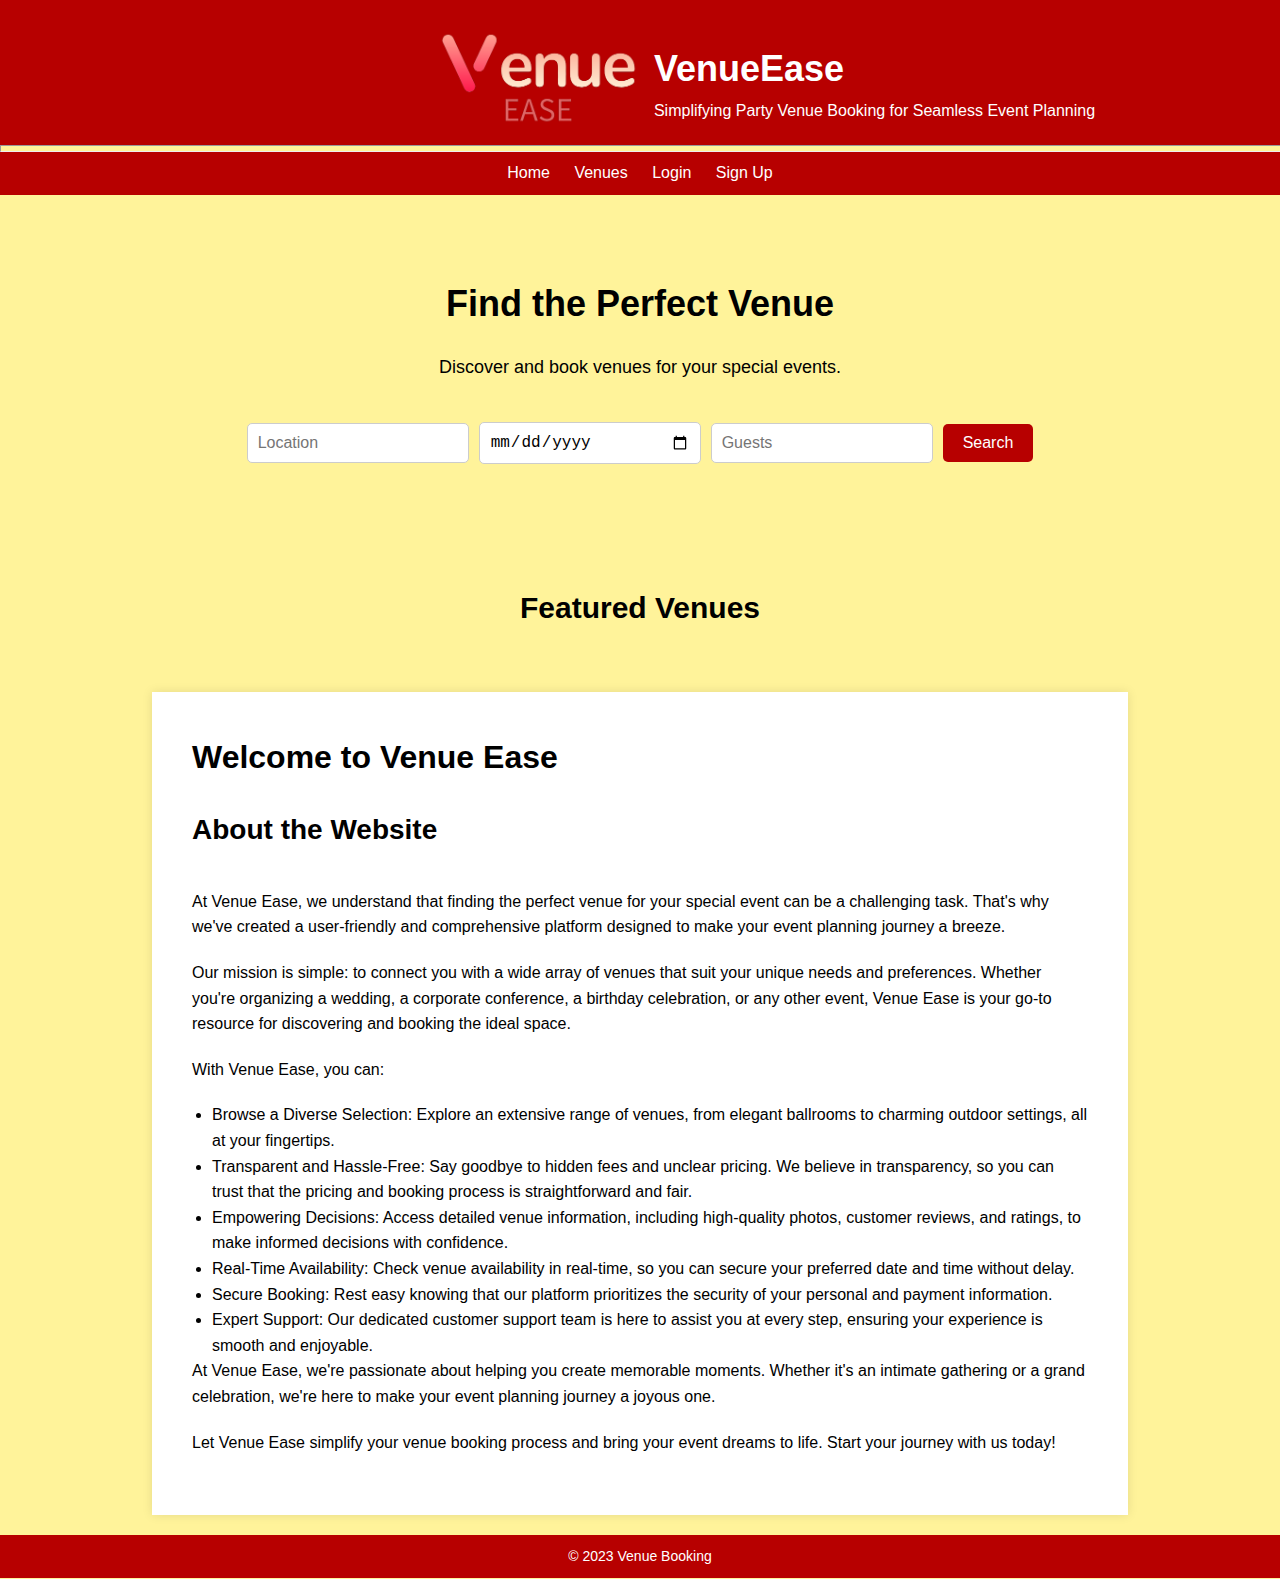
<file: LSM project/index.html>
<!DOCTYPE html>
<html lang="en">
<head>
    <meta charset="UTF-8">
    <meta name="viewport" content="width=device-width, initial-scale=1.0">
    <link rel="stylesheet" href="index.css">
    <title>Venue Ease</title>
</head>
<body>
    <header>
        <div class="logo">
            <img src="logo1-bg.png">
            <div>
                <h1>VenueEase</h1>
                <h4>Simplifying Party Venue Booking for Seamless Event Planning</h4>
            </div>
        </div>
        <hr>
        <nav>
            <ul>
                <li><a href="home.html">Home</a></li>
                <li><a href="venues.html">Venues</a></li>
                <li><a href="login.html">Login</a></li>
                <li><a href="signup.html">Sign Up</a></li>
            </ul>
        </nav>
    </header>
    
    <div class="hero">
        <h2>Find the Perfect Venue</h2>
        <p>Discover and book venues for your special events.</p>
        <form id="show">
            <input type="text" id="locationInput" placeholder="Location" required>
            <input type="date" id="dateInput" placeholder="Date" required>
            <input type="number" id="capacityInput" placeholder="Guests" required>
            <button type="submit">Search</button>
        </form>
    </div>

    <div class="featured-venues">
        <h2>Featured Venues</h2>
        <div id="get"></div>
    </div>

    <div class="intro">
        <h1>Welcome to Venue Ease</h1><br>
        <h2>About the Website</h2><br>
        <p>At Venue Ease, we understand that finding the perfect venue for your special event can be a challenging task. That's why we've created a user-friendly and comprehensive platform designed to make your event planning journey a breeze.</p>

        <p>Our mission is simple: to connect you with a wide array of venues that suit your unique needs and preferences. Whether you're organizing a wedding, a corporate conference, a birthday celebration, or any other event, Venue Ease is your go-to resource for discovering and booking the ideal space.</p>

        <p>With Venue Ease, you can:</p>
        <ul>
            <li>Browse a Diverse Selection: Explore an extensive range of venues, from elegant ballrooms to charming outdoor settings, all at your fingertips.</li>
            <li>Transparent and Hassle-Free: Say goodbye to hidden fees and unclear pricing. We believe in transparency, so you can trust that the pricing and booking process is straightforward and fair.</li>
            <li>Empowering Decisions: Access detailed venue information, including high-quality photos, customer reviews, and ratings, to make informed decisions with confidence.</li>
            <li>Real-Time Availability: Check venue availability in real-time, so you can secure your preferred date and time without delay.</li>
            <li>Secure Booking: Rest easy knowing that our platform prioritizes the security of your personal and payment information.</li>
            <li>Expert Support: Our dedicated customer support team is here to assist you at every step, ensuring your experience is smooth and enjoyable.</li>
        </ul>

        <p>At Venue Ease, we're passionate about helping you create memorable moments. Whether it's an intimate gathering or a grand celebration, we're here to make your event planning journey a joyous one.</p>

        <p>Let Venue Ease simplify your venue booking process and bring your event dreams to life. Start your journey with us today!</p>
    </div>

    <footer>
        <p>&copy; 2023 Venue Booking</p>
    </footer>
    <script>
        function showContent(event) {
            event.preventDefault();
            const capacity = document.getElementById("capacityInput").value;
            const price=50000+capacity*50;
            const location = document.getElementById("locationInput").value;
            const dateInput = document.getElementById("dateInput").value;
            const dateParts = dateInput.split('-');
            const date = `${dateParts[2]}-${dateParts[1]}-${dateParts[0]}`;
            const contentDiv = document.createElement("div");
            contentDiv.innerHTML = `<h3>Venue Name</h3>
                                    <img src="https://media.weddingz.in/images/ff5511dca7abe120d74c264b81a11cea/top-large-capacity-wedding-venues-in-mumbai-for-your-big-fat-indian-wedding.jpg">
                                    <p><b>Description of Venue</b>: Experience elegance and versatility at our stunning venue. Ideal for weddings, corporate events, and more.</p>
                                    <p><b>Location</b>: ${location}</p>
                                    <p><b>Capacity</b>: ${capacity} guests</p>
                                    <p><b>Price</b>: rs.${price}</p>
                                    <p><b>Avaliable for this date</b>: ${date}</p>
                                    <p><b>Phone Number</b>: 968-565-8984</p>`;
            const contentContainer = document.getElementById("get");
            contentContainer.innerHTML = '';
            contentContainer.appendChild(contentDiv);
        }
        const showContentButton = document.getElementById("show");
        showContentButton.addEventListener("submit", showContent);
    </script>
</body>
</html>
</file>
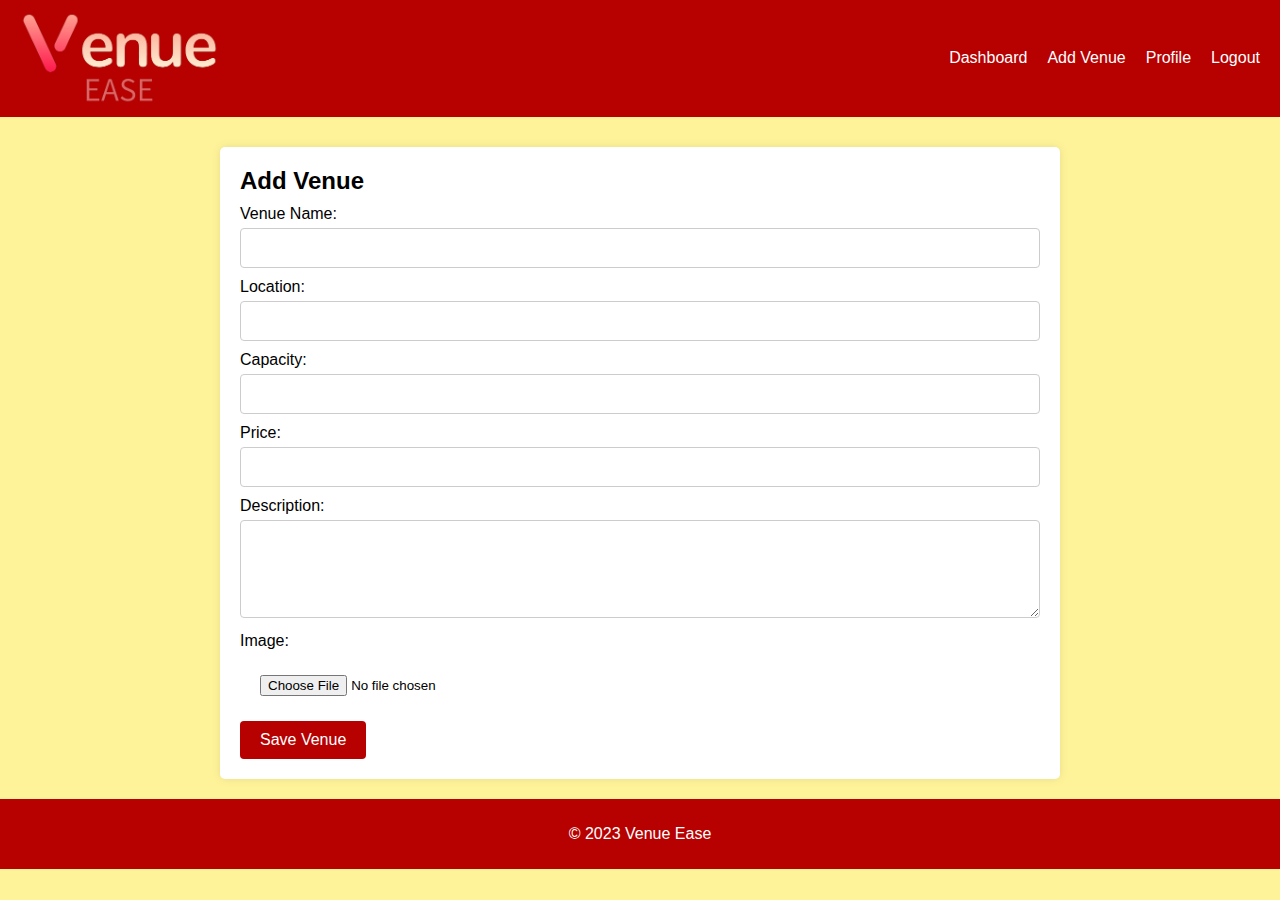
<file: LSM project/add_venue.html>
<!DOCTYPE html>
<html lang="en">
<head>
    <meta charset="UTF-8">
    <meta name="viewport" content="width=device-width, initial-scale=1.0">
    <link rel="stylesheet" href="add_venue.css">
    <title>Add Venue - Venue Ease</title>
</head>
<body>
    <header>
        <img src="logo1-bg.png">
        <nav>
            <ul>
                <li><a href="owner.html">Dashboard</a></li>
                <li><a href="add_venue.html">Add Venue</a></li>
                <li><a href="o_profile.html">Profile</a></li>
                <li><a href="logout.html">Logout</a></li>
            </ul>
        </nav>
    </header>

    <p id="vid"></p>
    
    <div class="venue-form">
        <h2>Add Venue</h2>
        
        <form id="venue-form" method="post" enctype="multipart/form-data">
            <label for="venue-name">Venue Name:</label>
            <input type="text" id="venue-name" name="venue-name" required>

            <label for="location">Location:</label>
            <input type="text" id="location" name="location" required>

            <label for="capacity">Capacity:</label>
            <input type="number" id="capacity" name="capacity" required>

            <label for="price">Price:</label>
            <input type="text" id="price" name="price" required>

            <label for="description">Description:</label>
            <textarea id="description" name="description" rows="4" required></textarea>

            <label for="image">Image:</label>
            <input type="file" id="image" name="image" accept="image/*" required><br>

            <button type="submit">Save Venue</button>
        </form>
    </div>
    <script>
        document.getElementById("venue-form").addEventListener("submit", function (event) {
            event.preventDefault();
            document.getElementById("vid").innerHTML = "Venue added successfully!";
        });
    </script>
    <footer>
        <p>&copy; 2023 Venue Ease</p>
    </footer>
</body>
</html>
</file>
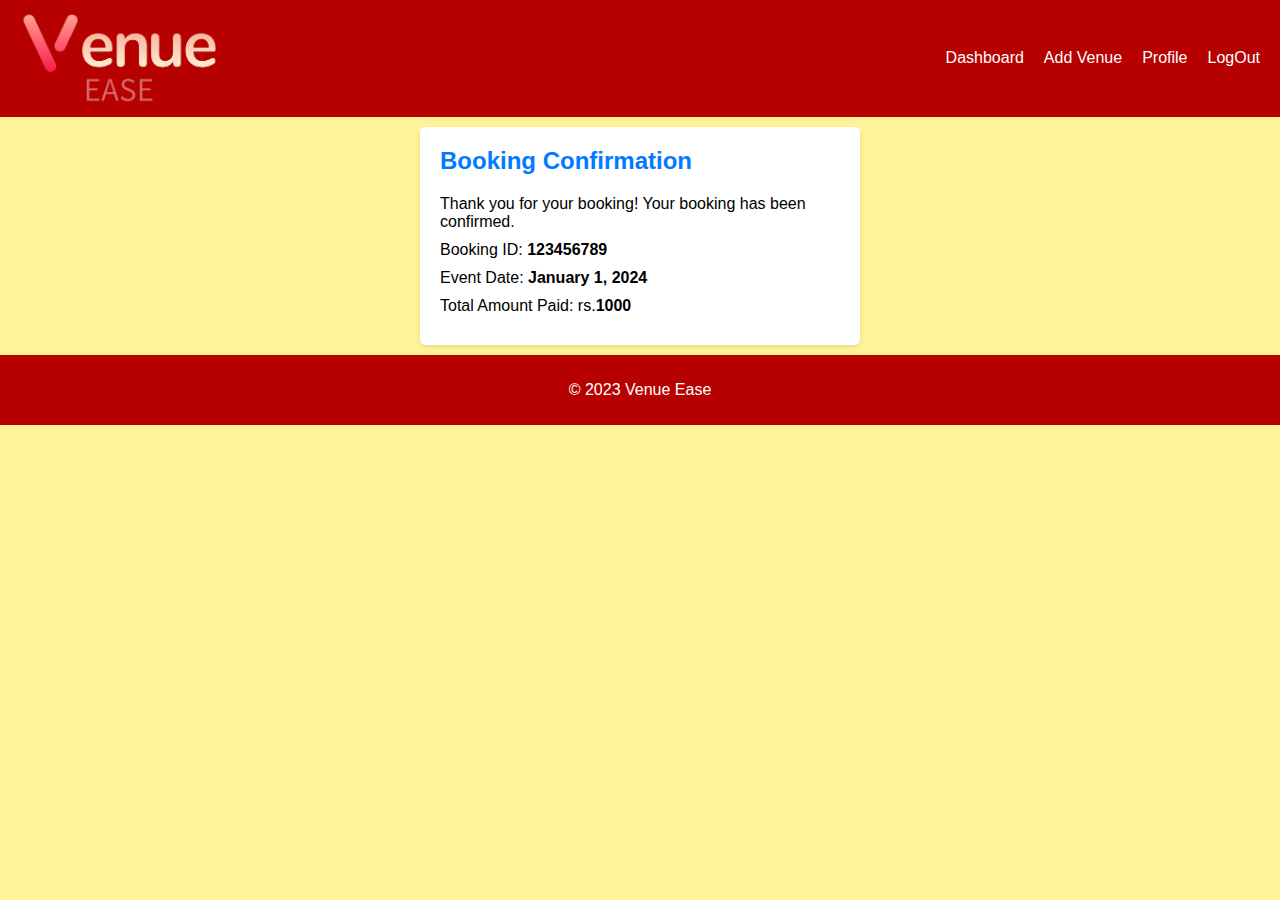
<file: LSM project/confirmation.html>
<!DOCTYPE html>
<html lang="en">
<head>
    <meta charset="UTF-8">
    <meta name="viewport" content="width=device-width, initial-scale=1.0">
    <link rel="stylesheet" href="confirmation.css"> <!-- Include your confirmation page styles -->
    <title>Confirmation - Venue Ease</title>
</head>
<body>
    <header>
        <img src="logo1-bg.png">
        <nav>
            <ul>
                <li><a href="customer.html">Dashboard</a></li>
                <li><a href="add_venue.html">Add Venue</a></li>
                <li><a href="profile.html">Profile</a></li>
                <li><a href="logout.html">LogOut</a></li>
            </ul>
        </nav>
    </header>
    
    <div class="confirmation-message">
        <h2>Booking Confirmation</h2>
        <p>Thank you for your booking! Your booking has been confirmed.</p>
        <p>Booking ID: <span id="booking-id">123456789</span></p>
        <p>Event Date: <span id="event-date">January 1, 2024</span></p>
        <p>Total Amount Paid: rs.<span id="total-amount">1000</span></p>
    </div>

    <footer>
        <p>&copy; 2023 Venue Ease</p>
    </footer>
</body>
</html>
</file>
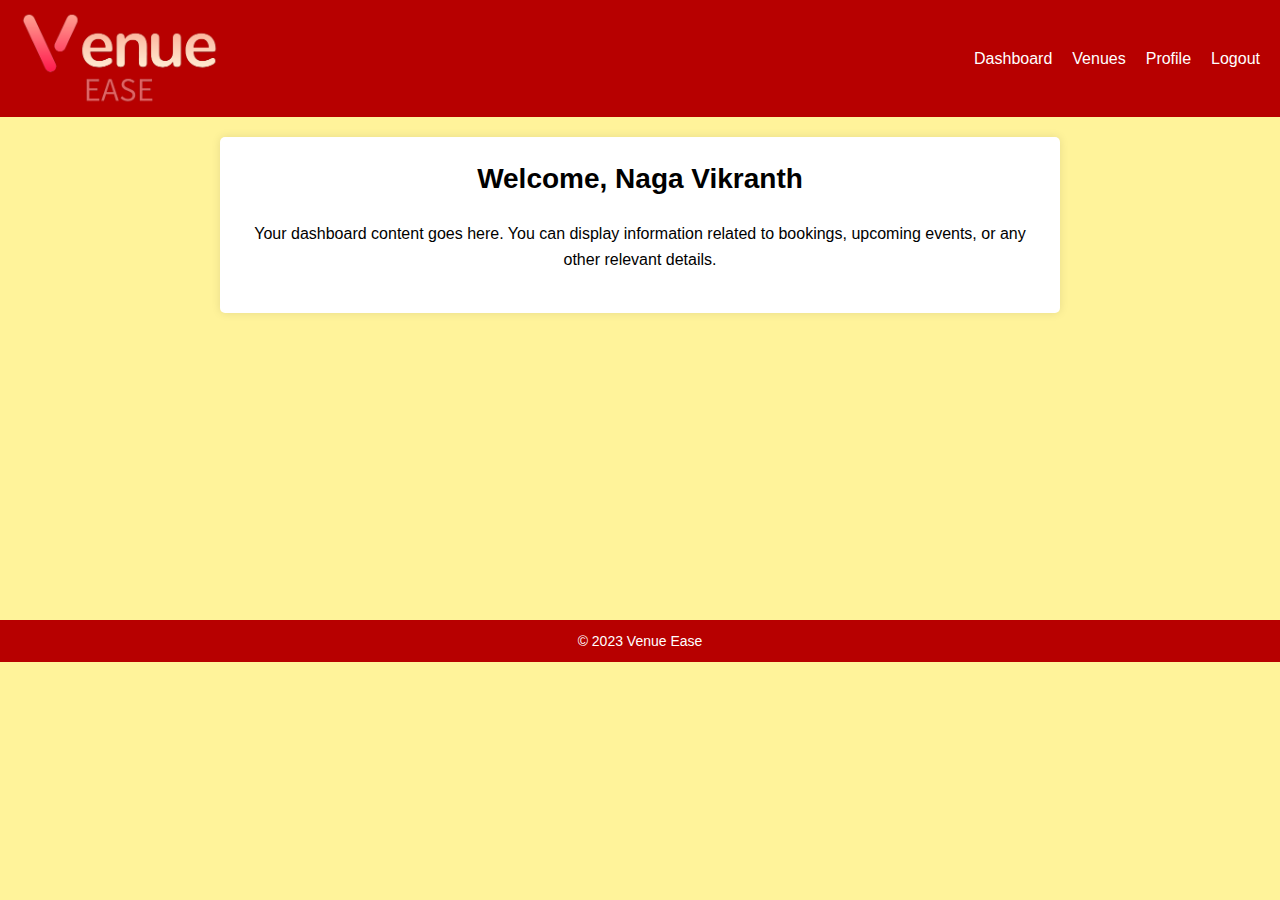
<file: LSM project/customer.html>
<!DOCTYPE html>
<html lang="en">
<head>
    <meta charset="UTF-8">
    <meta name="viewport" content="width=device-width, initial-scale=1.0">
    <link rel="stylesheet" href="customer.css">
    <title>Customer Dashboard - Venue Ease</title>
</head>
<body>
    <header>
        <img src="logo1-bg.png">
        <nav>
            <ul>
                <li><a href="customer.html">Dashboard</a></li>
                <li><a href="venues_customer.html">Venues</a></li>
                <li><a href="profile.html">Profile</a></li>
                <li><a href="logout.html">Logout</a></li>
            </ul>
        </nav>
    </header>
    
    <div class="dashboard">
        <h2>Welcome, Naga Vikranth</h2>
        <p>Your dashboard content goes here. You can display information related to bookings, upcoming events, or any other relevant details.</p>
    </div>

    <footer>
        <p>&copy; 2023 Venue Ease</p>
    </footer>
</body>
</html>
</file>
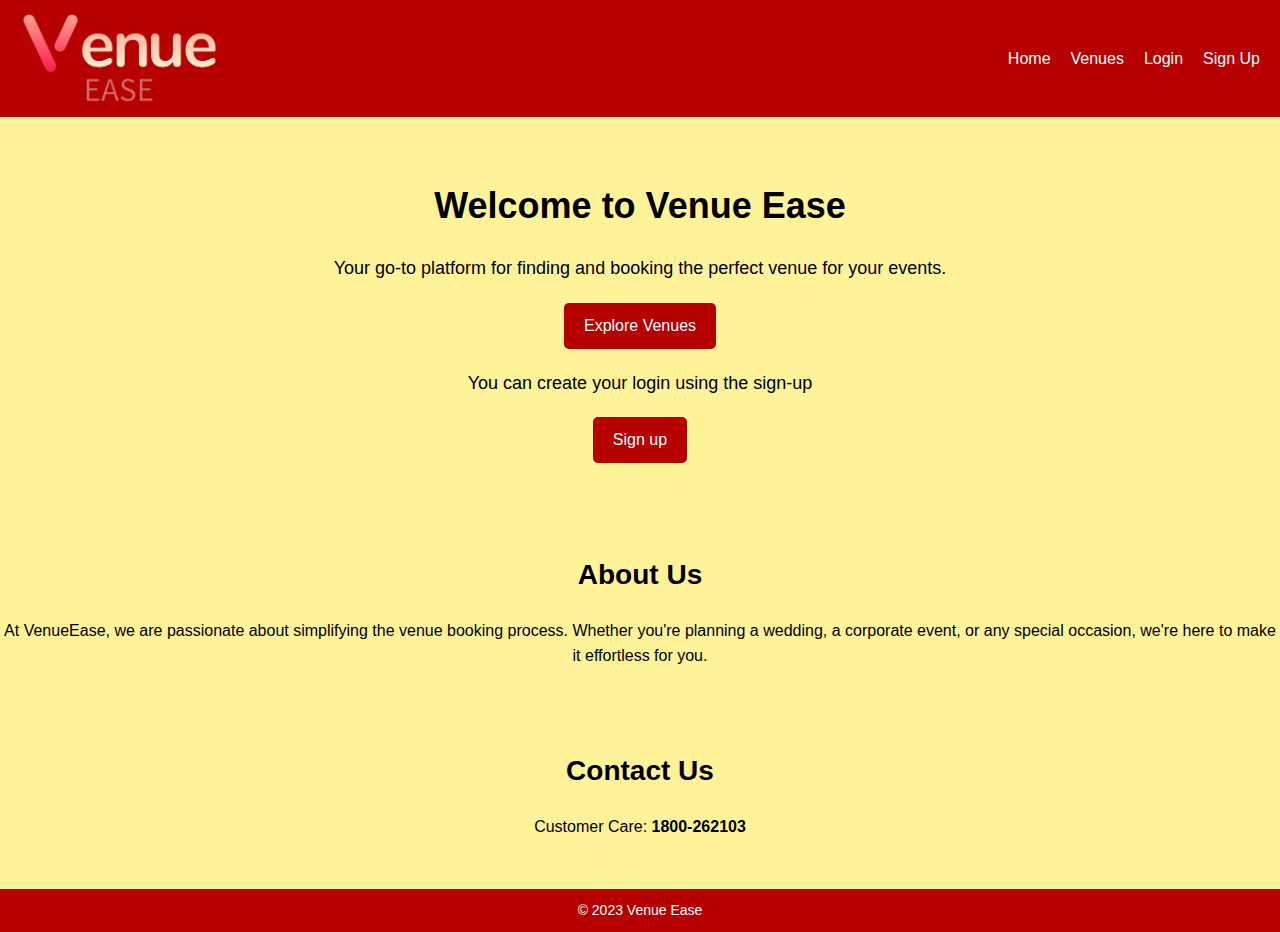
<file: LSM project/home.html>
<!DOCTYPE html>
<html lang="en">
<head>
    <meta charset="UTF-8">
    <meta name="viewport" content="width=device-width, initial-scale=1.0">
    <link rel="stylesheet" href="home.css">
    <title>Venue Ease - Home</title>
</head>
<body>
    <header>
        <img src="logo1-bg.png">
        <nav>
            <ul>
                <li><a href="index.html">Home</a></li>
                <li><a href="venues.html">Venues</a></li>
                <li><a href="login.html">Login</a></li>
                <li><a href="signup.html">Sign Up</a></li>
            </ul>
        </nav>
    </header>
    
    <div class="hero">
        <h2>Welcome to Venue Ease</h2>
        <p>Your go-to platform for finding and booking the perfect venue for your events.</p>
        <a href="venues.html" class="cta-button">Explore Venues</a>
        <p>You can create your login using the sign-up</p>
        <a href="signup.html" class="cta-button">Sign up</a>
    </div>

    <section class="about">
        <h2>About Us</h2>
        <p>At VenueEase, we are passionate about simplifying the venue booking process. Whether you're planning a wedding, a corporate event, or any special occasion, we're here to make it effortless for you.</p>
    </section>

    <section class="about">
        <h2>Contact Us</h2>
        <p>Customer Care:<b> 1800-262103</b></p>
    </section>
    <footer>
        <p>&copy; 2023 Venue Ease</p>
    </footer>
</body>
</html>
</file>
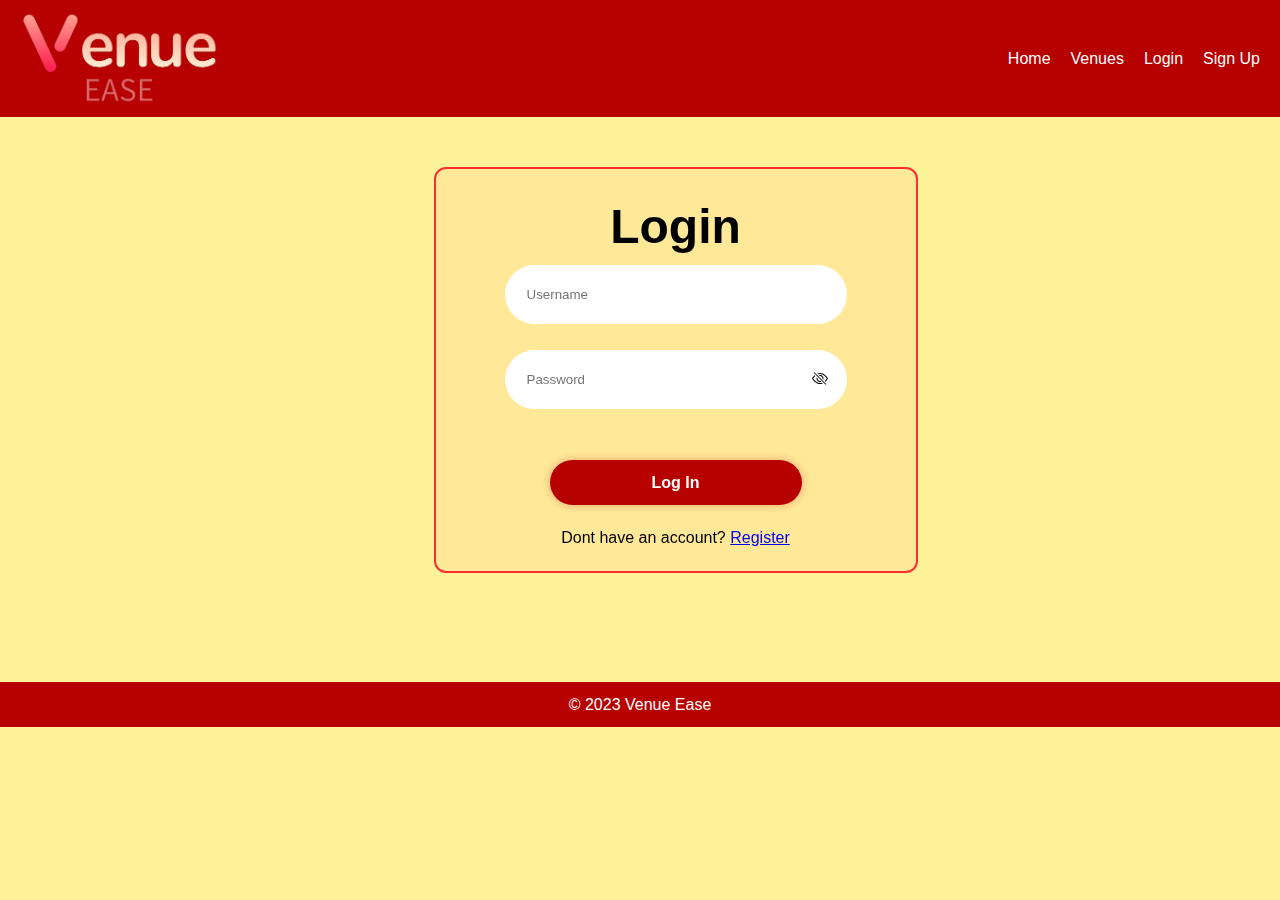
<file: LSM project/login.html>
<!DOCTYPE html>
<html lang="en">

<head>
    <meta charset="UTF-8">
    <meta name="viewport" content="width=device-width, initial-scale=1.0">
    <link rel="stylesheet" href="login.css">
    <link rel="stylesheet" href="https://cdn.jsdelivr.net/npm/bootstrap-icons@1.3.0/font/bootstrap-icons.css" />
    <title>Venue Ease - Login</title>
</head>

<body>
    <header>
        <img src="logo1-bg.png">
        <nav>
            <ul>
                <li><a href="index.html">Home</a></li>
                <li><a href="venues.html">Venues</a></li>
                <li><a href="login.html">Login</a></li>
                <li><a href="signup.html">Sign Up</a></li>
            </ul>
        </nav>
    </header>

    <div class="a">
        <form id="login-form">
            <div class="box">
                <div class="text">
                    <h2 style="font-size: 300%;">Login</h2>
                    <input type="text" id="username" name="username" placeholder="Username" />
                    <br><br>
                    <div class="password-container">
                        <input type="password" id="pwd" name="pwd" placeholder="Password" />
                        <i class="bi bi-eye-slash" id="showPasswordButton" onclick="togglePasswordVisibility(this)"></i>
                    </div>
                    <br><br>
                    <button type="submit" class="btn">Log In</button>
                    <div class="register-link">
                        <p>Dont have an account? <a href="signup.html">Register</a></p>
                    </div>
                </div>
            </div>
        </form>
    </div>

    <script>
        document.getElementById('login-form').addEventListener('submit', function (e) {
            e.preventDefault();

            const username = document.getElementById("username").value;
            const password = document.getElementById("pwd").value;

            const storedUsername = localStorage.getItem('un');
            const storedPassword = localStorage.getItem('pwd');
            if (username === "vikranth" && password === "Vikki@123") {
                window.location.href = 'customer.html';
            } else if (username === "anirudh" && password === "Ani$$147") {
                window.location.href = 'owner.html';
            }
            else if (username === storedUsername && password === storedPassword) {
                const userType = localStorage.getItem('ut');
                if (userType === 'customer') {
                    window.location.href = 'customer.html';
                } else if (userType === 'owner') {
                    window.location.href = 'owner.html';
                }
            } else {
                alert("Invalid Username or Password");
            }
        });

        function togglePasswordVisibility(icon) {
            const passwordInput = document.getElementById("pwd");
            if (passwordInput.type === "password") {
                passwordInput.type = "text";
                icon.classList.remove("bi-eye-slash");
                icon.classList.add("bi-eye");
            } else {
                passwordInput.type = "password";
                icon.classList.remove("bi-eye");
                icon.classList.add("bi-eye-slash");
            }
        }
    </script>

    <footer>
        <p>&copy; 2023 Venue Ease</p>
    </footer>
</body>

</html>
</file>
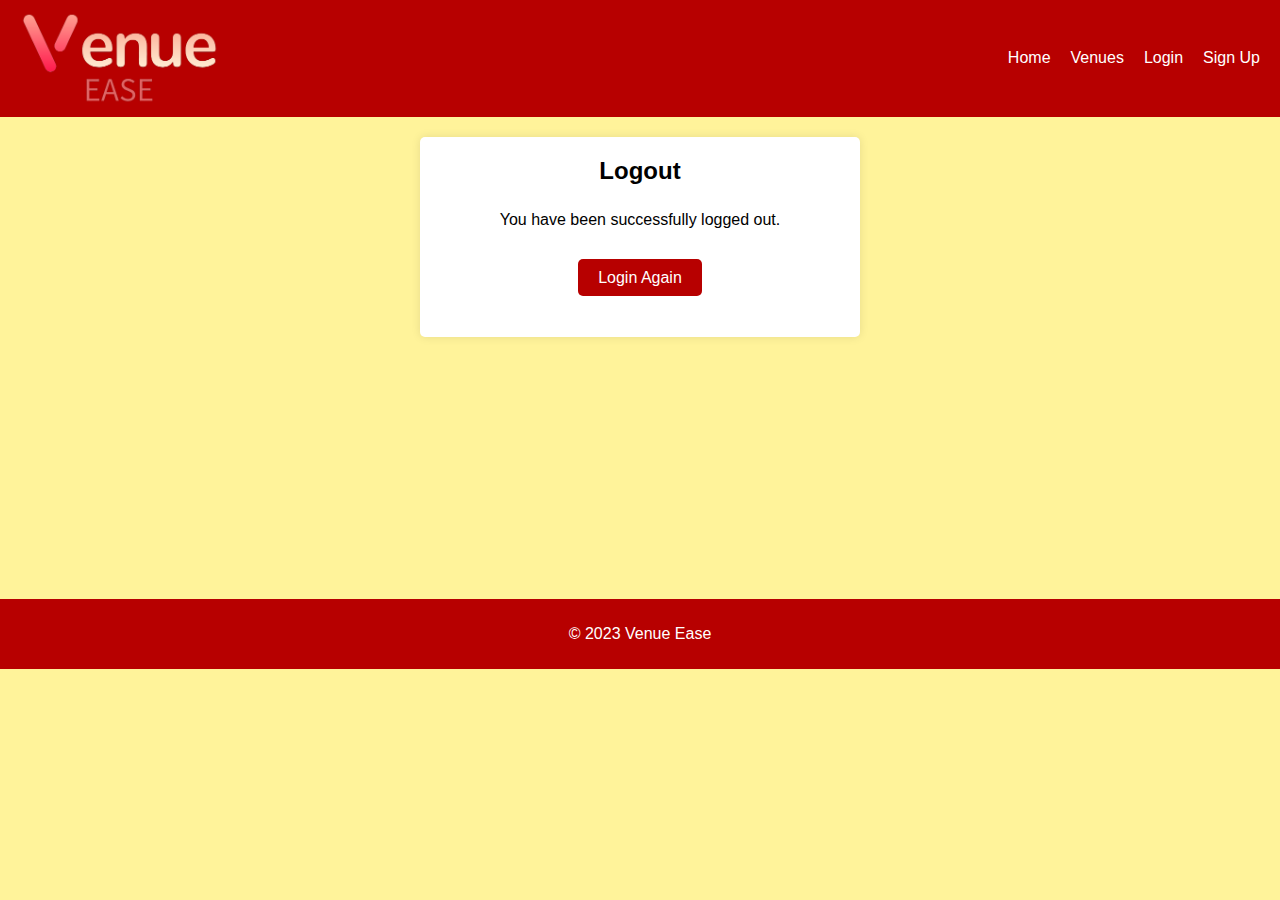
<file: LSM project/logout.html>
<!DOCTYPE html>
<html lang="en">
<head>
    <meta charset="UTF-8">
    <meta name="viewport" content="width=device-width, initial-scale=1.0">
    <link rel="stylesheet" href="logout.css">
    <title>Logout - Venue Ease</title>
</head>
<body>
    <header>
        <img src="logo1-bg.png">
        <nav>
            <ul>
                <li><a href="index.html">Home</a></li>
                <li><a href="venues.html">Venues</a></li>
                <li><a href="login.html">Login</a></li>
                <li><a href="signup.html">Sign Up</a></li>
            </ul>
        </nav>
    </header>
    
    <div class="logout">
        <h2>Logout</h2>
        <p>You have been successfully logged out.</p>
        <p><a href="login.html">Login Again</a></p>
    </div>

    <footer>
        <p>&copy; 2023 Venue Ease</p>
    </footer>
</body>
</html>
</file>
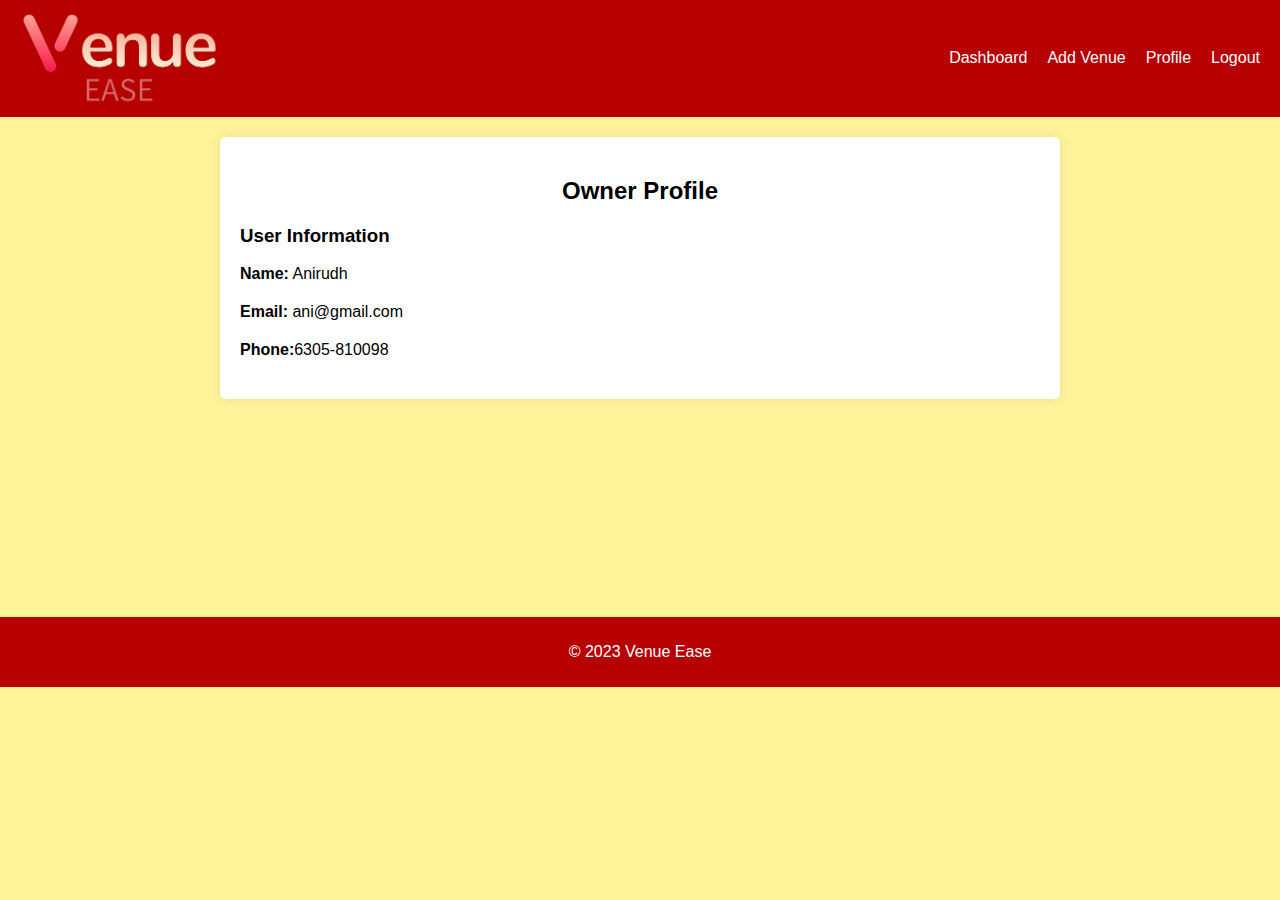
<file: LSM project/o_profile.html>
<!DOCTYPE html>
<html lang="en">
<head>
    <meta charset="UTF-8">
    <meta name="viewport" content="width=device-width, initial-scale=1.0">
    <link rel="stylesheet" href="o_profile.css">
    <title>Owner Profile - Venue Ease</title>
</head>
<body>
    <header>
        <img src="logo1-bg.png">
        <nav>
            <ul>
                <li><a href="owner.html">Dashboard</a></li>
                <li><a href="add_venue.html">Add Venue</a></li>
                <li><a href="o_profile.html">Profile</a></li>
                <li><a href="logout.html">Logout</a></li>
            </ul>
        </nav>
    </header>
    
    <div class="owner-profile">
        <h2>Owner Profile</h2>
        
        <div class="profile-info">
            <h3>User Information</h3>
            <p><strong>Name:</strong> Anirudh</p>
            <p><strong>Email:</strong> ani@gmail.com</p>
            <p><strong>Phone:</strong>6305-810098</p>
        </div>
    </div>

    <footer>
        <p>&copy; 2023 Venue Ease</p>
    </footer>
</body>
</html>
</file>
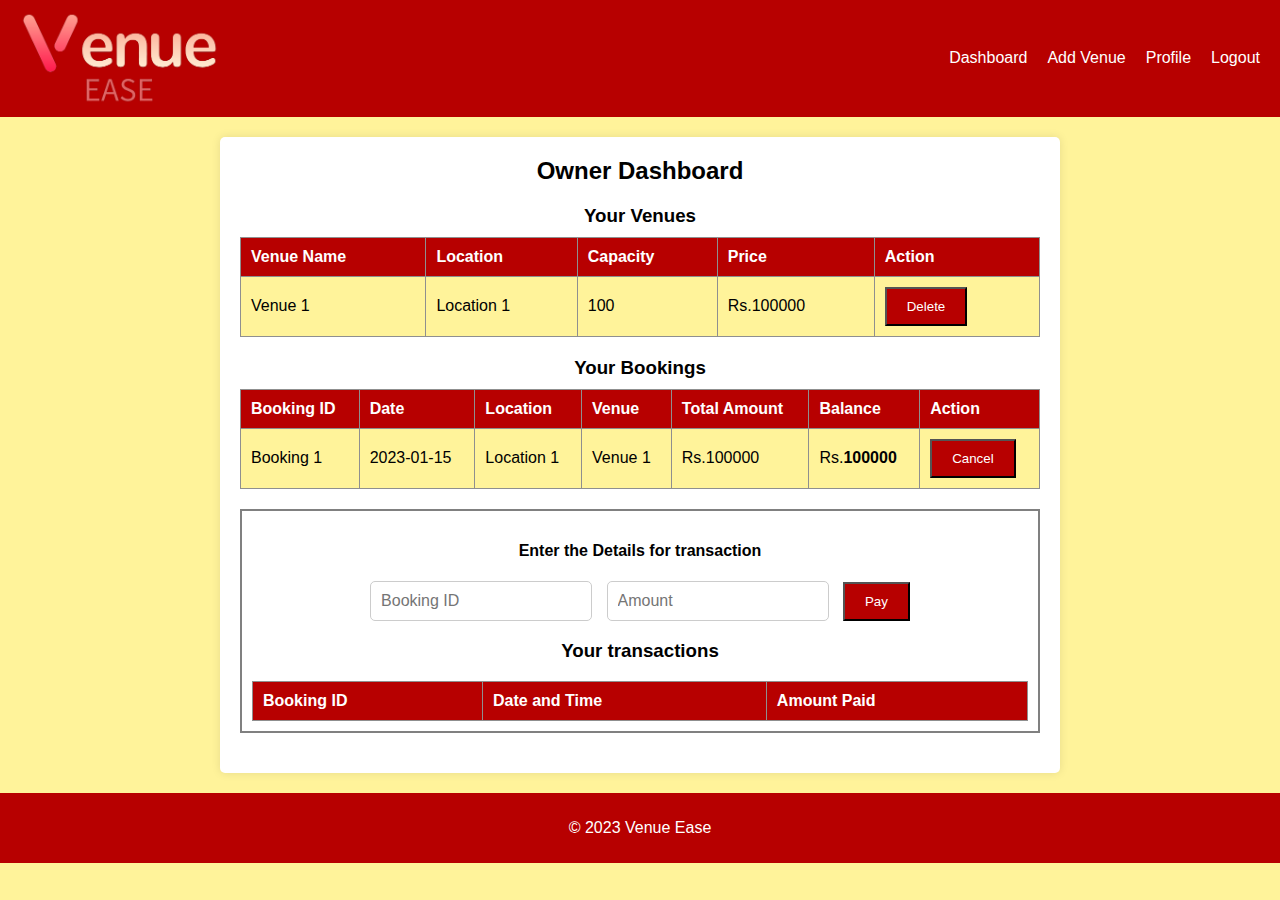
<file: LSM project/owner.html>
<!DOCTYPE html>
<html lang="en">
<head>
    <meta charset="UTF-8">
    <meta name="viewport" content="width=device-width, initial-scale=1.0">
    <link rel="stylesheet" href="owner.css">
    <title>Owner Page - Venue Ease</title>
</head>
<body>
    <header>
        <img src="logo1-bg.png">
        <nav>
            <ul>
                <li><a href="owner.html">Dashboard</a></li>
                <li><a href="add_venue.html">Add Venue</a></li>
                <li><a href="o_profile.html">Profile</a></li>
                <li><a href="logout.html">Logout</a></li>
            </ul>
        </nav>
    </header>
    
    <div class="owner-dashboard">
        <h2>Owner Dashboard</h2>
        <p id="pid"></p>
        <div class="venue-list">
            <h3>Your Venues</h3>
            <table>
                <thead>
                    <tr>
                        <th>Venue Name</th>
                        <th>Location</th>
                        <th>Capacity</th>
                        <th>Price</th>
                        <th>Action</th>
                    </tr>
                </thead>
                <tbody>
                    <tr>
                        <td>Venue 1</td>
                        <td>Location 1</td>
                        <td>100</td>
                        <td>Rs.100000</td>
                        <td>
                            <button onclick="deieteVenue('Venue 1',this)">Delete</button>
                        </td>
                    </tr>
                </tbody>
            </table>
        </div>
        <div class="booking-list">
            <h3>Your Bookings</h3>
            <table>
                <thead>
                    <tr>
                        <th>Booking ID</th>
                        <th>Date</th>
                        <th>Location</th>
                        <th>Venue</th>
                        <th>Total Amount</th>
                        <th>Balance</th>
                        <th>Action</th>
                    </tr>
                </thead>
                <tbody>
                    <tr>
                        <td>Booking 1</td>
                        <td>2023-01-15</td>
                        <td>Location 1</td>
                        <td>Venue 1</td>
                        <td>Rs.100000</td>
                        <td>Rs.<b id="11">100000</b></td>
                        <td>
                            <button onclick="cancelOrder('Booking 1',this)">Cancel</button>
                        </td>
                    </tr>
                </tbody>
            </table>
        </div>
        <div class="transactions">
            <h4>Enter the Details for transaction</h4>
            <form id="transactionForm">
                <input type="text" id="bookingId" placeholder="Booking ID" required>
                <input type="number" id="paid" placeholder="Amount" required>
                <button type="button" onclick="recordTransaction()">Pay</button>
            </form>
            <h3>Your transactions</h3>
            <table id="transactionsTable">
                <thead>
                    <tr>
                        <th>Booking ID</th>
                        <th>Date and Time</th>
                        <th>Amount Paid</th>
                    </tr>
                </thead>
                <tbody id="transactionsList">
                </tbody>
            </table>
        </div>
    </div>
    <script>
        function cancelOrder(bookingId ,button) {
            var text="Do you want to cancel the Booking?";
            if (confirm(text) == true) {
                var row = button.closest("tr");
                row.remove();
                document.getElementById("pid").innerHTML="Booking ID: " + bookingId + " has been canceled.";
                document.getElementById("transactionList").innerHTML='';
            }
        }
        function deieteVenue(name ,button) {
            var text="Do you want to remove the Venue?";
            if (confirm(text) == true) {
                var row = button.closest("tr");
                row.remove();
                document.getElementById("pid").innerHTML="Venue: " + name  + " has been removed."
            }
        }
        function recordTransaction() {
        const bookingId = document.getElementById("bookingId").value;
        const paidAmount = parseInt(document.getElementById("paid").value);

        if (bookingId && paidAmount) {
            const transactionsList = document.getElementById("transactionsList");
            const newRow = document.createElement("tr");
            newRow.innerHTML = `
                <td>${bookingId}</td>
                <td>${getCurrentDateTime()}</td>
                <td>Rs.${paidAmount}</td>
            `;
            transactionsList.appendChild(newRow);
            const balanceCell = document.getElementById("11");
            if (balanceCell) {
                const existingBalance = parseInt(balanceCell.innerText);
                const updatedBalance = existingBalance - paidAmount;
                balanceCell.innerText = `${updatedBalance}`;
            }
            document.getElementById("bookingId").value = "";
            document.getElementById("paid").value = "";
        }
    }
    function getCurrentDateTime() {
        const now = new Date();
        const date = now.toLocaleDateString();
        const time = now.toLocaleTimeString();
        return `${date} ${time}`;
    }
    </script>
    <footer>
        <p>&copy; 2023 Venue Ease</p>
    </footer>
</body>
</html>
</file>
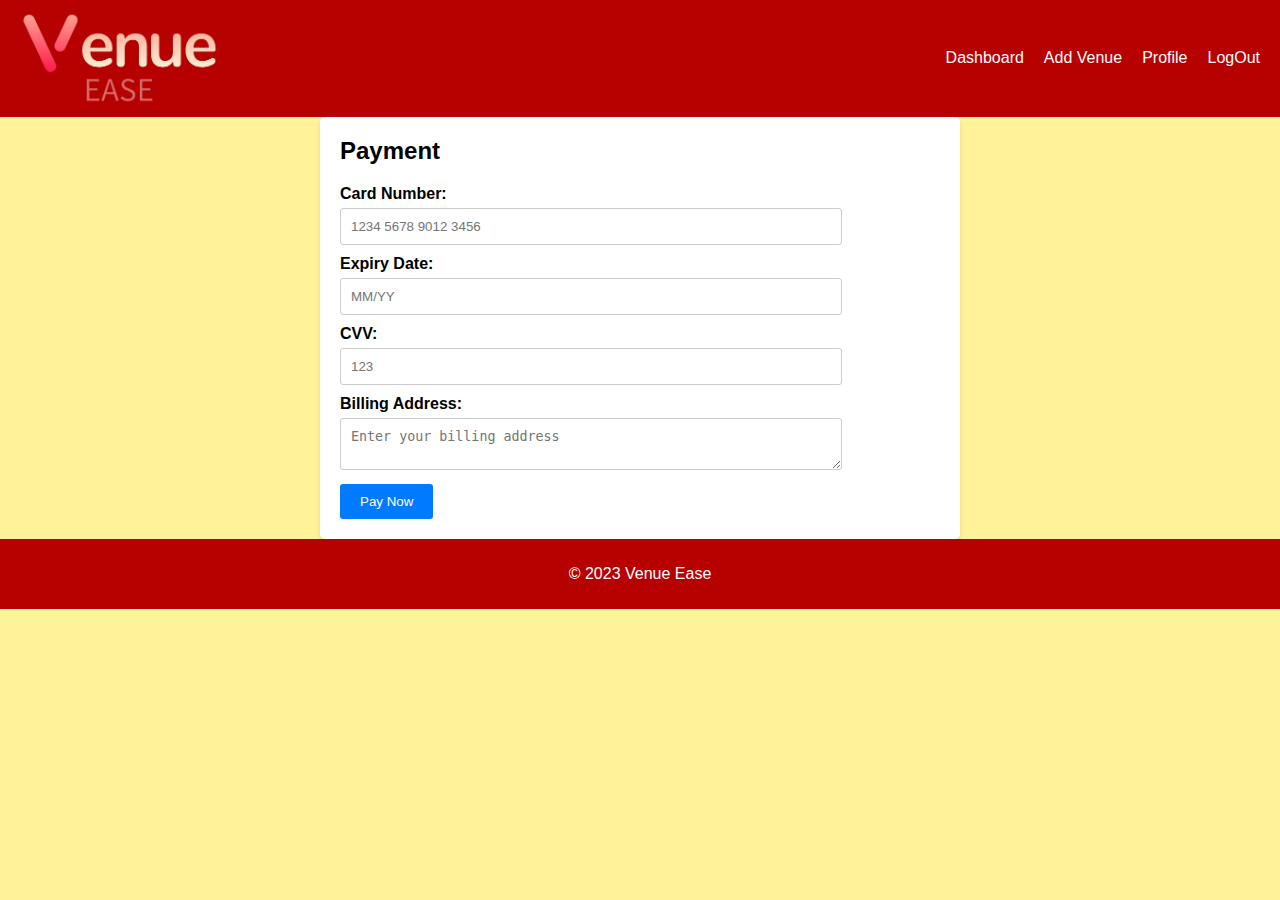
<file: LSM project/payment.html>
<!DOCTYPE html>
<html lang="en">
<head>
    <meta charset="UTF-8">
    <meta name="viewport" content="width=device-width, initial-scale=1.0">
    <link rel="stylesheet" href="payment.css"> <!-- Include your payment page styles -->
    <title>Payment - Venue Ease</title>
</head>
<body>
    <header>
        <img src="logo1-bg.png">
        <nav>
            <ul>
                <li><a href="customer.html">Dashboard</a></li>
                <li><a href="add_venue.html">Add Venue</a></li>
                <li><a href="profile.html">Profile</a></li>
                <li><a href="logout.html">LogOut</a></li>
            </ul>
        </nav>
    </header>
    
    <div class="payment-form">
        <h2>Payment</h2>
        
        <!-- Payment details form -->
        <form id="payment-details" class="payment-details">
            <label for="card-number">Card Number:</label>
            <input type="text" id="card-number" name="card-number" placeholder="1234 5678 9012 3456" required>
            
            <label for="expiry-date">Expiry Date:</label>
            <input type="text" id="expiry-date" name="expiry-date" placeholder="MM/YY" required>
            
            <label for="cvv">CVV:</label>
            <input type="text" id="cvv" name="cvv" placeholder="123" required>
            
            <label for="billing-address">Billing Address:</label>
            <textarea id="billing-address" name="billing-address" placeholder="Enter your billing address" required></textarea>
            
            <br><button type="submit">Pay Now</button>
        </form>
    </div>

    <footer>
        <p>&copy; 2023 Venue Ease</p>
    </footer>
    <script>
        document.getElementById("payment-details").addEventListener("submit", function(event) {
            event.preventDefault()
            window.location.href = 'confirmation.html';
        });
    </script>
</body>
</html>
</file>
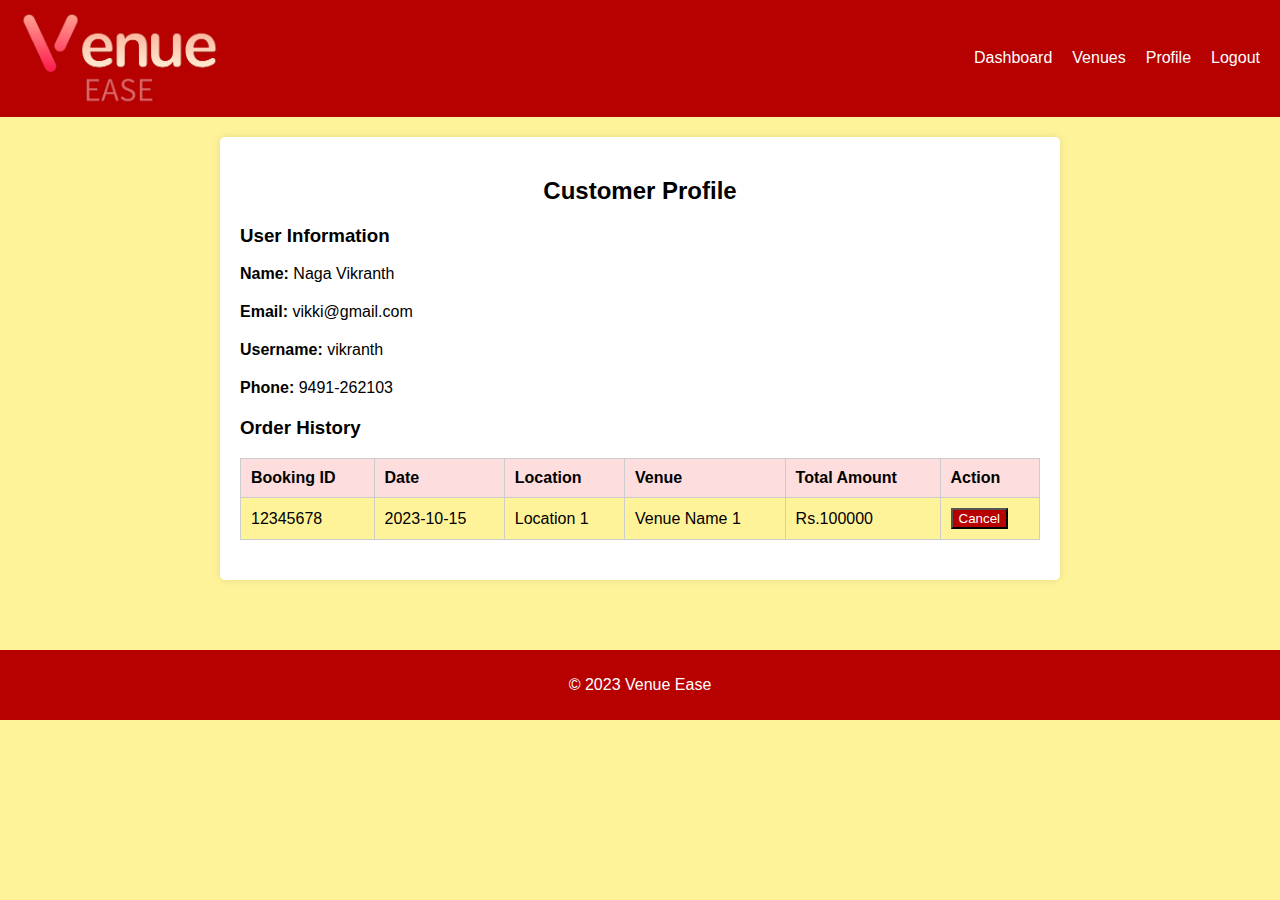
<file: LSM project/profile.html>
<!DOCTYPE html>
<html lang="en">
<head>
    <meta charset="UTF-8">
    <meta name="viewport" content="width=device-width, initial-scale=1.0">
    <link rel="stylesheet" href="profile.css">
    <title>Customer Profile - Venue Ease</title>
</head>
<body>
    <header>
        <img src="logo1-bg.png">
        <nav>
            <ul>
                <li><a href="customer.html">Dashboard</a></li>
                <li><a href="venues_customer.html">Venues</a></li>
                <li><a href="profile.html">Profile</a></li>
                <li><a href="logout.html">Logout</a></li>
            </ul>
        </nav>
    </header>
    
    <div class="profile">
        <h2>Customer Profile</h2>
        
        <div class="user-info">
            <h3>User Information</h3>
            <p><strong>Name:</strong> Naga Vikranth</p>
            <p><strong>Email:</strong> vikki@gmail.com</p>
            <p><strong>Username:</strong> vikranth</p>
            <p><strong>Phone:</strong> 9491-262103</p>
        </div>

        <div class="order-history">
            <h3>Order History</h3>
            <table>
                <thead>
                    <tr>
                        <th>Booking ID</th>
                        <th>Date</th>
                        <th>Location</th>
                        <th>Venue</th>
                        <th>Total Amount</th>
                        <th>Action</th>
                    </tr>
                </thead>
                <tbody>
                    <tr>
                        <td>12345678</td>
                        <td>2023-10-15</td>
                        <td>Location 1</td>
                        <td>Venue Name 1</td>
                        <td>Rs.100000</td>
                        <td><button onclick="cancelOrder(12345678, this)">Cancel</button></td>
                    </tr>
                </tbody>
            </table>
        </div>
    </div>

    <footer>
        <p>&copy; 2023 Venue Ease</p>
    </footer>

    <script>
        function cancelOrder(bookingId ,button) {
            alert("Booking ID " + bookingId + " has been canceled.");
            var row = button.closest("tr");
            row.remove();
        }
    </script>
</body>
</html>
</file>
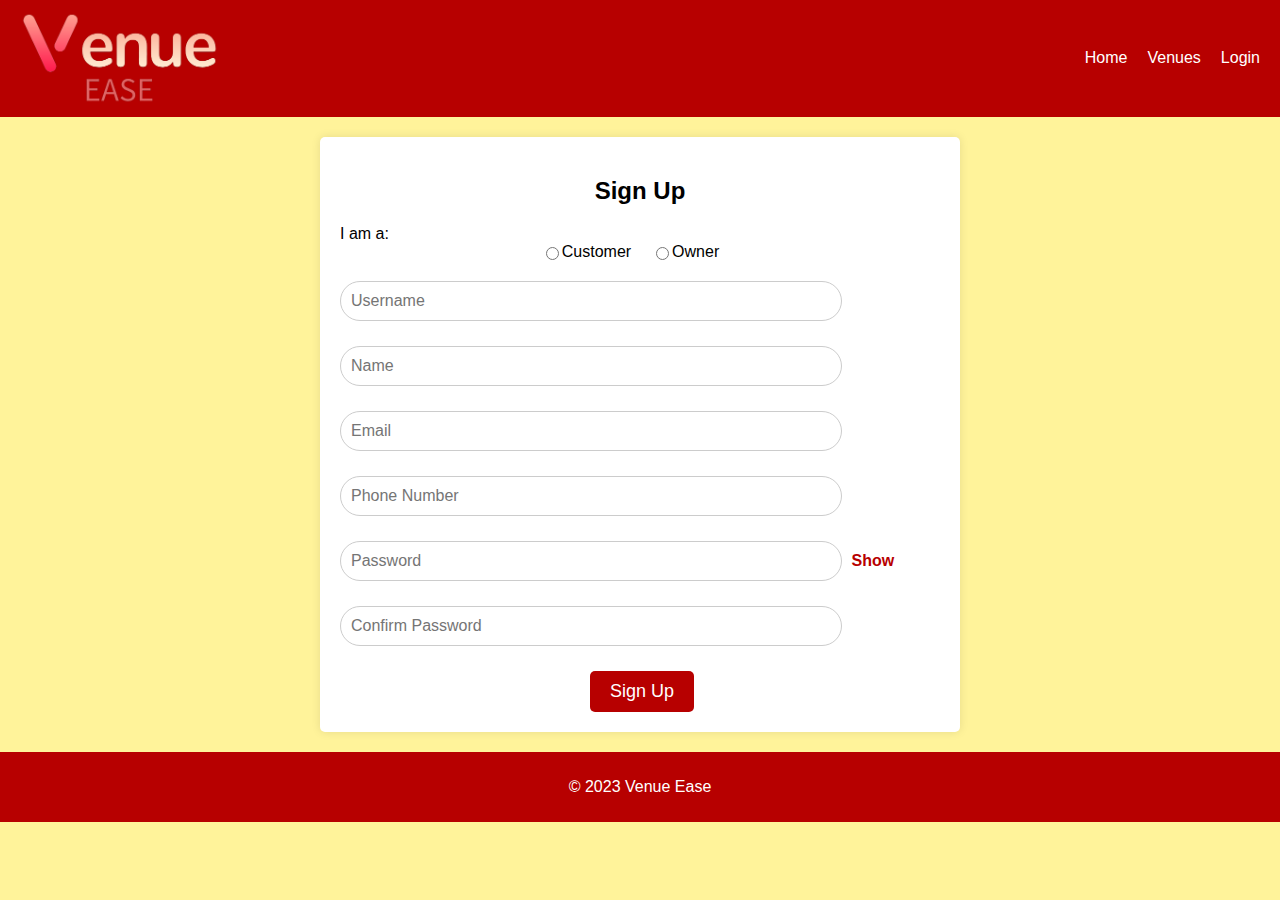
<file: LSM project/signup.html>
<!DOCTYPE html>
<html lang="en">
<head>
    <meta charset="UTF-8">
    <meta name="viewport" content="width=device-width, initial-scale=1.0">
    <link rel="stylesheet" href="signup.css">
    <title>Sign Up - Venue Ease</title>
    <style>
        .password-match {
            background-color: #ccffcc;
        }

        .password-mismatch {
            background-color: #ffcccc;
        }
    </style>
</head>
<body>
    <header>
        <img src="logo1-bg.png">
        <nav>
            <ul>
                <li><a href="index.html">Home</a></li>
                <li><a href="venues.html">Venues</a></li>
                <li><a href="login.html">Login</a></li>
            </ul>
        </nav>
    </header>

    <div class="signup">
        <h2>Sign Up</h2>
        <form id="signup-form" class="signup-form">
            <label for="user-type">I am a:</label>
            <div class="user-type-options">
                <input type="radio" id="customer" name="user-type" value="customer" required>
                <label for="customer">Customer</label>
                <input type="radio" id="owner" name="user-type" value="owner" required>
                <label for="owner">Owner</label>
            </div>
            <input type="text" id="username" name="username" placeholder="Username" required>
            <input type="text" id="name" name="name" placeholder="Name" required>
            <input type="email" id="email" name="email" placeholder="Email" required>
            <input type="tel" id="phone" name="phone" placeholder="Phone Number" required>
            <div class="password-field">
                <input type="password" id="password" name="password" placeholder="Password" required>
                <span class="toggle-password" onclick="togglePassword()">Show</span>
            </div>
            <input type="password" id="confirm-password" name="confirm-password" placeholder="Confirm Password"
                required>
            <button type="button" onclick="toLogin()">Sign Up</button>
        </form>
    </div>

    <footer>
        <p>&copy; 2023 Venue Ease</p>
    </footer>
    <script>
        function togglePassword() {
            const passwordField = document.getElementById("password");
            const togglePasswordButton = document.querySelector(".toggle-password");

            if (passwordField.type === "password") {
                passwordField.type = "text";
                togglePasswordButton.textContent = "Hide";
            } else {
                passwordField.type = "password";
                togglePasswordButton.textContent = "Show";
            }
        }

        const passwordField = document.getElementById("password");
        const confirmPasswordField = document.getElementById("confirm-password");
        confirmPasswordField.addEventListener("input", function () {
            const passwordValue = passwordField.value;
            const confirmPasswordValue = confirmPasswordField.value;

            if (passwordValue === confirmPasswordValue) {
                confirmPasswordField.classList.remove("password-mismatch");
                confirmPasswordField.classList.add("password-match");
            } else {
                confirmPasswordField.classList.remove("password-match");
                confirmPasswordField.classList.add("password-mismatch");
            }
        });

        function toLogin() {
            const username = document.getElementById("username").value;
            const password = document.getElementById("password").value;
            const userType = document.querySelector('input[name="user-type"]:checked').value;
            if (!username || !password || !userType) {
                alert("Please fill in all the required fields.");
                return;
            }
            localStorage.setItem('un', username);
            localStorage.setItem('pwd', password);
            localStorage.setItem('ut', userType);
            window.location.href = 'login.html';
        }
    </script>
</body>
</html>
</file>
<file: LSM project/index.css>
body, h1, h2, h4, p, ul, li {
    margin: 0;
    padding: 0;
}

/* Basic styling */
body {
    font-family: Arial, sans-serif;
    background-color: #fff39a;
    line-height: 1.6;
}

header {
    display: flex;
    flex-direction: column;
    align-items: center;
    background-color: #b70000;
    color: #fff;
    padding: 10px 0;
}

.logo {
    display: flex;
    flex-direction: row;
    margin: 10px;
}

.logo div{
    display: flex;
    flex-direction: column;
    margin-top: 20px;
    transform: translateX(27%);
}

.logo img {
    margin-top: 10px;
    max-width: 200px;
    height:fit-content;
    transform: translateX(65%);
}

header h1 {
    font-size: 36px;
    margin-left:20px;
}

header h4 {
    font-size: 16px;
    margin-left:20px;
    font-weight: lighter;
}

hr {
    width: 100%;
    height: 5px;
    background-color: #fff39a ;
}

nav a {
    text-decoration: none;
    color: #fff;
}

nav a:hover {
    text-decoration: none;
    color: #b70000;
    background-color: #fff;
    padding: 10px;
}
nav ul {
    list-style: none;
    padding: 0;
}

nav ul li {
    display: inline;
    margin-right: 20px;
}

nav ul li:last-child {
    margin-right: 0;
}
.hero {
    text-align: center;
    padding: 80px 0;
}

.hero h2 {
    font-size: 36px;
    margin-bottom: 20px;
}

.hero p {
    font-size: 18px;
    margin-bottom: 40px;
}

form {
    display: flex;
    justify-content: center;
    align-items: center;
}

.featured-venues {
    text-align: center;
    padding: 40px 0;
}

.featured-venues h2 {
    font-size: 30px;
    margin-bottom: 20px;
}

form input[type="text"],
form input[type="date"],
form input[type="number"] {
    padding: 10px;
    margin-right: 10px;
    border: 1px solid #ccc;
    border-radius: 5px;
    width: 200px;
    font-size: 16px;
}

form button {
    padding: 10px 20px;
    background-color: #b70000;
    color: #fff;
    border: none;
    border-radius: 5px;
    cursor: pointer;
    font-size: 16px;
}

.intro {
    max-width: 70%;
    margin: 0 auto;
    padding: 40px;
    background-color: #fff;
    box-shadow: 0 0 10px rgba(0, 0, 0, 0.1);
    margin-bottom: 20px;
}

.intro h2 {
    font-size: 28px;
    margin-bottom: 10px;
}

.intro p {
    font-size: 16px;
    margin-bottom: 20px;
}

.intro ul {
    list-style: disc;
    margin-left: 20px;
}

footer {
    background-color: #b70000;
    color: #fff;
    text-align: center;
    padding: 10px 0;
    font-size: 14px;
}
</file>
<file: LSM project/add_venue.css>
body {
    font-family: Arial, sans-serif;
    margin: 0;
    padding: 0;
    background-color: #fff39a;
}
header {
    background-color: #b70000;
    color: #fff;
    padding: 10px 0;
    display: flex;
    justify-content: space-between;
    align-items: center;
}

header img {
    max-width: 200px;
    height:fit-content;
    margin-left: 20px;
}

nav ul {
    list-style: none;
    display: flex;
}

nav li {
    margin-right: 20px;
}

nav a {
    text-decoration: none;
    color: #fff;
}

.venue-form {
    max-width: 800px;
    margin: 20px auto;
    background-color: white;
    padding: 20px;
    border-radius: 5px;
    box-shadow: 0 0 10px rgba(0, 0, 0, 0.1);
}

.venue-form h2 {
    margin: 0;
}

label {
    display: block;
    margin-top: 10px;
}

input[type="text"],
input[type="number"],
textarea {
    width: 100%;
    padding: 10px;
    margin-top: 5px;
    border: 1px solid #ccc;
    border-radius: 4px;
    box-sizing: border-box;
    font-size: 16px;
}

textarea {
    resize: vertical;
}

input[type="file"] {
    padding:20px;
    margin-top: 5px;
}
button[type="submit"] {
    background-color: #b70000;
    color: white;
    padding: 10px 20px;
    border: none;
    border-radius: 4px;
    cursor: pointer;
    font-size: 16px;
    margin-top: 5px;
}

button[type="submit"]:hover {
    background-color: #555;
}

#vid {
    color: green;
    text-align: center;
    font-size: 30px;
}

footer {
    text-align: center;
    background-color: #b70000;
    color: white;
    padding: 10px 0;
}
</file>
<file: LSM project/confirmation.css>
body {
    font-family: Arial, sans-serif;
    margin: 0;
    padding: 0;
    background-color: #fff39a;
}
header {
    background-color: #b70000;
    color: #fff;
    padding: 10px 0;
    display: flex;
    justify-content: space-between;
    align-items: center;
}

header img {
    max-width: 200px;
    height:fit-content;
    margin-left: 20px;
}

nav ul {
    list-style: none;
    display: flex;
}

nav li {
    margin-right: 20px;
}

nav a {
    text-decoration: none;
    color: #fff;
}

.confirmation-message {
    max-width: 400px;
    margin:10px auto;
    background-color: #fff;
    padding: 20px;
    border-radius: 5px;
    box-shadow: 0 2px 5px rgba(0, 0, 0, 0.1);
}

.confirmation-message h2 {
    margin-top: 0;
    color: #007bff;
}

.confirmation-message p {
    margin: 10px 0;
}

.confirmation-message p span {
    font-weight: bold;
}

footer {
    background-color: #b70000;
    color: #fff;
    text-align: center;
    padding: 10px 0;
}
</file>
<file: LSM project/home.css>
body, h1, h2, h4, p, ul, li, a {
    margin: 0;
    padding: 0;
}
body {
    font-family: Arial, sans-serif;
    background-color: #fff39a;
    line-height: 1.6;
}

header {
    background-color: #b70000;
    color: #fff;
    padding: 10px 0;
    display: flex;
    justify-content: space-between;
    align-items: center;
}
header img {
    max-width: 200px;
    height:fit-content;
    margin-left: 20px;
}

nav ul {
    list-style: none;
    display: flex;
    justify-content: flex-end;
    align-items: center;
}

nav li {
    margin-right: 20px;
}

nav a {
    text-decoration: none;
    color: #fff;
}
nav ul {
    list-style: none;
    display: flex;
}

nav li {
    margin-right: 20px;
}

nav a {
    text-decoration: none;
    color: #fff;
}

.hero {
    text-align: center;
    padding: 60px 0;
}

.hero h2 {
    font-size: 36px;
}

.hero p {
    font-size: 18px;
    margin-bottom: 20px;
    margin-top:20px;
}

.cta-button {
    display: inline-block;
    padding: 10px 20px;
    background-color: #b70000;
    color: #fff;
    text-decoration: none;
    border-radius: 5px;
    font-size: 16px;
    transition: background-color 0.3s ease;
}

.cta-button:hover {
    background-color: #555;
}

.about {
    text-align: center;
    padding: 30px 0;
}

.about h2 {
    font-size: 28px;
    margin-bottom: 20px;
}

.about p {
    font-size: 16px;
    margin-bottom: 20px;
}

footer {
    background-color: #b70000;
    color: #fff;
    text-align: center;
    padding: 10px 0;
    font-size: 14px;
}
</file>
<file: LSM project/login.css>
body, h1, h2, h4, p, ul, li, a {
    margin: 0;
    padding: 0;
}

body {
    font-family: Arial, sans-serif;
    background-color: #fff39a;
    line-height: 1.6;
}

header {
    background-color: #b70000;
    color: #fff;
    padding: 10px 0;
    display: flex;
    justify-content: space-between;
    align-items: center;
}

header img {
    max-width: 200px;
    height:fit-content;
    margin-left: 20px;
}

nav ul {
    list-style: none;
    display: flex;
}

nav li {
    margin-right: 20px;
}

nav a {
    text-decoration: none;
    color: #fff;
}

.a{
    padding:50px;
}
.box {
    width: 420px;
    background:rgba(255, 144, 144, 0.1);
    border: 2px solid rgba(255, 255, 255, 0.2);
    backdrop-filter: blur(10px);
    color: #fff;
    border-radius: 12px;
    padding: 20px 30px;
    margin-left: 32.5%;
    border-color: #ff2e2e;
}
  
.text {
    text-align: center;
    font-size: medium;
    color: black;
}

input[type="text"],
input[type="password"] {
  width: 65%;
  border: 2px solid rgba(255, 255, 255, 0.2);
  border-radius: 40px;
  padding: 20px 45px 20px 20px;
}

#showPasswordButton {
  background-color: white;
  cursor: pointer;
}

.password-container {
    position: relative;
 }
  
.password-container i {
    position: absolute;
    top: 50%;
    transform: translateY(-50%) translateX(-215%);
    cursor: pointer;
}
  
.password-container i.bi-eye-slash {
    color: black;
}
  
.password-container i.bi-eye {
    color: green;
}

.box .btn {
    width: 60%;
    height: 45px;
    background:#b70000;
    border: none;
    outline: none;
    border-radius: 40px;
    box-shadow: 0 0 10px rgba(189, 0, 0, 0.3);
    cursor: pointer;
    font-size: 16px;
    color: white;
    font-weight: 600;
}

footer {
    text-align: center;
    background-color: #b70000;
    color: white;
    padding: 10px 0;
    margin-top: 4.6%;
}
.register-link {
    margin-top: 20px;
}
</file>
<file: LSM project/logout.css>
/* Apply styles to the body and header */
body {
    font-family: Arial, sans-serif;
    margin: 0;
    padding: 0;
    background-color: #fff39a;
}
header {
    background-color: #b70000;
    color: #fff;
    padding: 10px 0;
    display: flex;
    justify-content: space-between;
    align-items: center;
}

header img {
    max-width: 200px;
    height:fit-content;
    margin-left: 20px;
}

nav ul {
    list-style: none;
    display: flex;
}

nav li {
    margin-right: 20px;
}

nav a {
    text-decoration: none;
    color: #fff;
}

/* Style the logout page */
.logout {
    max-width: 400px;
    margin: 20px auto;
    background-color: white;
    padding: 20px;
    border-radius: 5px;
    box-shadow: 0 0 10px rgba(0, 0, 0, 0.1);
    text-align: center;
}

.logout h2 {
    margin: 0;
}

.logout p {
    margin-bottom: 20px;
    padding: 10px;
}

.logout a {
    text-decoration: none;
    background-color: #b70000;
    color: white;
    padding: 10px 20px;
    border-radius: 5px;
    transition: background-color 0.3s;
}

.logout a:hover {
    background-color: #ff0000;
}

footer {
    text-align: center;
    background-color: #b70000;
    color: white;
    padding: 10px 0;
    margin-top: 20.5%;
}
</file>
<file: LSM project/o_profile.css>
/* Apply styles to the body and header */
body {
    font-family: Arial, sans-serif;
    margin: 0;
    padding: 0;
    background-color: #fff39a;
}

header {
    background-color: #b70000;
    color: #fff;
    padding: 10px 0;
    display: flex;
    justify-content: space-between;
    align-items: center;
}

header img {
    max-width: 200px;
    height:fit-content;
    margin-left: 20px;
}

nav ul {
    list-style: none;
    display: flex;
}

nav li {
    margin-right: 20px;
}

nav a {
    text-decoration: none;
    color: #fff;
}

.owner-profile {
    max-width: 800px;
    margin: 20px auto;
    background-color: white;
    padding: 20px;
    border-radius: 5px;
    box-shadow: 0 0 10px rgba(0, 0, 0, 0.1);
}

.owner-profile h2 {
    text-align: center;
    margin-bottom: 20px;
}

.profile-info h3 {
    margin-top: 20px;
}

.profile-info p {
    margin-bottom: 20px;
}

footer {
    text-align: center;
    background-color: #b70000;
    color: white;
    padding: 10px 0;
    margin-top: 17%;
}

/* Responsive styles */
@media (max-width: 768px) {
    .profile {
        width: 90%;
    }
}
</file>
<file: LSM project/owner.css>
/* Apply styles to the body and header */
body {
    font-family: Arial, sans-serif;
    margin: 0;
    padding: 0;
    background-color: #fff39a;
}

header {
    background-color: #b70000;
    color: #fff;
    padding: 10px 0;
    display: flex;
    justify-content: space-between;
    align-items: center;
}

header img {
    max-width: 200px;
    height:fit-content;
    margin-left: 20px;
}

nav ul {
    list-style: none;
    display: flex;
}

nav li {
    margin-right: 20px;
}

nav a {
    text-decoration: none;
    color: #fff;
}
.owner-dashboard {
    max-width: 800px;
    margin: 20px auto;
    background-color: white;
    padding: 20px;
    border-radius: 5px;
    box-shadow: 0 0 10px rgba(0, 0, 0, 0.1);
    text-align: center;
}

.owner-dashboard h2 {
    margin: 0;
}

.transactions {
    margin-top: 20px;
    margin-bottom: 20px;
    padding: 10px;
    border: 2px solid grey;
}
form input[type="text"],
form input[type="number"] {
    padding: 10px;
    margin-right: 10px;
    border: 1px solid #ccc;
    border-radius: 5px;
    width: 200px;
    font-size: 16px;
}
.venue-list {
    margin-top: 20px;
}

.venue-list h3 {
    margin: 10px 0;
}

.venue-list ul {
    list-style-type: none;
    padding: 0;
}

.venue-list li {
    margin: 10px 0;
    padding: 10px;
    border: 1px solid #ddd;
    border-radius: 5px;
    background-color: #f9f9f9;
}
.booking-list {
    margin-top: 20px;
}

.booking-list h3 {
    margin: 10px 0;
}

table {
    width: 100%;
    border-collapse: collapse;
}

table th, table td {
    padding: 10px;
    text-align: left;
    border: 1px solid #8f8f8f;
}

table th {
    background-color: #b70000;
    color: white;
}

table tr {
    background-color:#fff39a;
}

button {
    background-color: #b70000;
    color: #fff;
    padding: 10px 20px;
}
button:hover {
    background-color: #ff0000;
    padding: 10px 30px;
}

footer {
    text-align: center;
    background-color: #b70000;
    color: white;
    padding: 10px 0;
}
</file>
<file: LSM project/payment.css>
/* payment.css */

/* Global styles */
body {
    font-family: Arial, sans-serif;
    margin: 0;
    padding: 0;
    background-color: #fff39a;
}

header {
    background-color: #b70000;
    color: #fff;
    padding: 10px 0;
    display: flex;
    justify-content: space-between;
    align-items: center;
}

header img {
    max-width: 200px;
    height:fit-content;
    margin-left: 20px;
}

nav ul {
    list-style: none;
    display: flex;
}

nav li {
    margin-right: 20px;
}

nav a {
    text-decoration: none;
    color: #fff;
}

.payment-form {
    max-width: 600px;
    margin: 0 auto;
    background-color: #fff;
    padding: 20px;
    border-radius: 5px;
    box-shadow: 0 2px 5px rgba(0, 0, 0, 0.1);
}

.payment-form h2 {
    margin-top: 0;
}

label {
    display: block;
    margin-bottom: 5px;
    font-weight: bold;
}

input[type="text"],
input[type="email"],
textarea {
    width: 80%;
    padding: 10px;
    margin-bottom: 10px;
    border: 1px solid #ccc;
    border-radius: 3px;
}

button[type="submit"] {
    background-color: #007bff;
    color: #fff;
    padding: 10px 20px;
    border: none;
    border-radius: 3px;
    cursor: pointer;
}

/* Button hover effect */
button[type="submit"]:hover {
    background-color: #0056b3;
}

footer {
    background-color: #b70000;
    color: #fff;
    text-align: center;
    padding: 10px 0;
}
</file>
<file: LSM project/profile.css>
/* Apply styles to the body and header */
body {
    font-family: Arial, sans-serif;
    margin: 0;
    padding: 0;
    background-color:#fff39a;
}

header {
    background-color: #b70000;
    color: #fff;
    padding: 10px 0;
    display: flex;
    justify-content: space-between;
    align-items: center;
}

header img {
    max-width: 200px;
    height:fit-content;
    margin-left: 20px;
}

nav ul {
    list-style: none;
    display: flex;
}

nav li {
    margin-right: 20px;
}

nav a {
    text-decoration: none;
    color: #fff;
}

/* Style the profile page */
.profile {
    max-width: 800px;
    margin: 20px auto;
    background-color: white;
    padding: 20px;
    border-radius: 5px;
    box-shadow: 0 0 10px rgba(0, 0, 0, 0.1);
}

.profile h2 {
    text-align: center;
    margin-bottom: 20px;
}

.user-info h3,
.order-history h3 {
    margin-top: 20px;
}
.user-info p,
.order-history table {
    margin-bottom: 20px;
}
tr {
    background-color:#fff39a;
}
table {
    width: 100%;
    border-collapse: collapse;
}

table, th, td {
    border: 1px solid #ccc;
}

th, td {
    padding: 10px;
    text-align: left;
}

th {
    background-color: #fddddd;
    font-weight: bold;
}

footer {
    text-align: center;
    background-color: #b70000;
    color: white;
    padding: 10px 0;
    margin-top: 5.5%;
}

button {
    background-color: #b70000;
    color: #fff;
    position: relative;
}
button:hover{
    padding:  0 10px;
    background-color: lightcoral;
}
@media (max-width: 768px) {
    .profile {
        width: 90%;
    }
}
</file>
<file: LSM project/signup.css>
body {
    font-family: Arial, sans-serif;
    margin: 0;
    padding: 0;
    background-color:#fff39a;
}

header {
    background-color: #b70000;
    color: #fff;
    padding: 10px 0;
    display: flex;
    justify-content: space-between;
    align-items: center;
}

header img {
    max-width: 200px;
    height:fit-content;
    margin-left: 20px;
}

nav ul {
    list-style: none;
    display: flex;
}

nav li {
    margin-right: 20px;
}

nav a {
    text-decoration: none;
    color: #fff;
}

.signup {
    width: 600px;
    margin: 20px auto;
    background-color: white;
    padding: 20px;
    border-radius: 5px;
    box-shadow: 0 0 10px rgba(0, 0, 0, 0.1);
}

.signup h2 {
    text-align: center;
    margin-bottom: 20px;
}

.user-type-options {
    display: flex;
    justify-content: center;
    margin-bottom: 20px;
}

.user-type-options label {
    margin-right: 20px;
}

.signup-form input[type="text"],
.signup-form input[type="email"],
.signup-form input[type="password"],
.signup-form input[type="tel"] {
    width: 80%;
    padding: 10px;
    margin-bottom: 25px;
    border: 1px solid #ccc;
    border-radius: 20px;
    font-size: 16px;
}

.toggle-password {
    display: inline-block;
    margin-left: 5px;
    cursor: pointer;
    color: #b70000;
    font-weight: bold;
}

.signup-form button[type="button"] {
    background-color: #b70000;
    color: white;
    border: none;
    padding: 10px 20px;
    border-radius: 5px;
    font-size: 18px;
    cursor: pointer;
    margin-left: 250px;
}

.signup-form button[type="submit"]:hover {
    background-color: #0056b3;
}

footer {
    text-align: center;
    background-color: #b70000;
    color: white;
    padding: 10px 0;
}

@media (max-width: 768px) {
    .signup {
        width: 90%;
    }
}
</file>
<file: LSM project/customer.css>
/* Reset some default styles */
body, h1, h2, h4, p, ul, li, a {
    margin: 0;
    padding: 0;
}

/* Basic styling */
body {
    font-family: Arial, sans-serif;
    background-color: #fff39a;
    line-height: 1.6;
}

header {
    background-color: #b70000;
    color: #fff;
    padding: 10px 0;
    display: flex;
    justify-content: space-between;
    align-items: center;
}

header img {
    max-width: 200px;
    height:fit-content;
    margin-left: 20px;
}

nav ul {
    list-style: none;
    display: flex;
}

nav li {
    margin-right: 20px;
}

nav a {
    text-decoration: none;
    color: #fff;
}

.dashboard {
    text-align: center;
    margin: 20px auto;
    max-width: 800px;
    background-color: #fff;
    padding: 20px;
    border-radius: 5px;
    box-shadow: 0 0 10px rgba(0, 0, 0, 0.1);
}

.dashboard h2 {
    font-size: 28px;
    margin-bottom: 20px;
}

.dashboard p {
    font-size: 16px;
    margin-bottom: 20px;
}

footer {
    background-color: #b70000;
    color: #fff;
    text-align: center;
    padding: 10px 0;
    font-size: 14px;
    margin-top: 24%;
}
</file>
